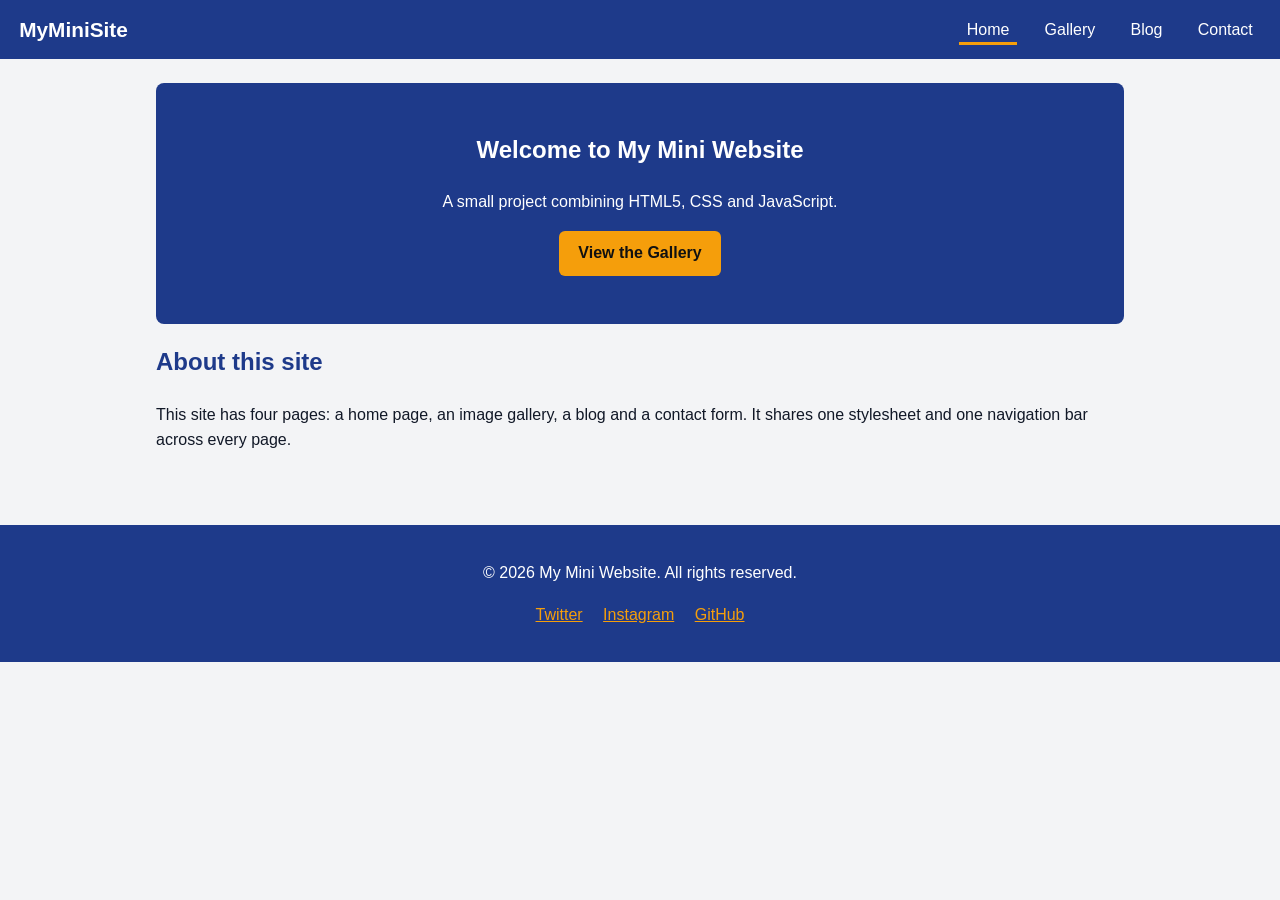
<file: index.html>
<!DOCTYPE html>
<html lang="en">
<head>
  <meta charset="UTF-8">
  <meta name="viewport" content="width=device-width, initial-scale=1">
  <title>Home | My Mini Website</title>
  <link rel="stylesheet" href="style.css">
</head>
<body>
  <nav class="navbar">
    <a class="logo" href="index.html">MyMiniSite</a>
    <button class="hamburger" id="menuToggle" aria-label="Toggle menu" aria-expanded="false">&#9776;</button>
    <ul class="nav-links" id="navLinks">
      <li><a href="index.html" class="active">Home</a></li>
      <li><a href="gallery.html">Gallery</a></li>
      <li><a href="blog.html">Blog</a></li>
      <li><a href="contact.html">Contact</a></li>
    </ul>
  </nav>
  <main>
    <section class="hero">
      <h1>Welcome to My Mini Website</h1>
      <p>A small project combining HTML5, CSS and JavaScript.</p>
      <a class="btn" href="gallery.html">View the Gallery</a>
    </section>
    <h2>About this site</h2>
    <p>This site has four pages: a home page, an image gallery, a blog and a contact form. It shares one stylesheet and one navigation bar across every page.</p>
  </main>
  <footer>
    <p>&copy; 2026 My Mini Website. All rights reserved.</p>
    <p><a href="https://twitter.com" target="_blank" rel="noopener">Twitter</a>
       <a href="https://instagram.com" target="_blank" rel="noopener">Instagram</a>
       <a href="https://github.com" target="_blank" rel="noopener">GitHub</a></p>
  </footer>
  <script src="script.js"></script>
</body>
</html>
</file>
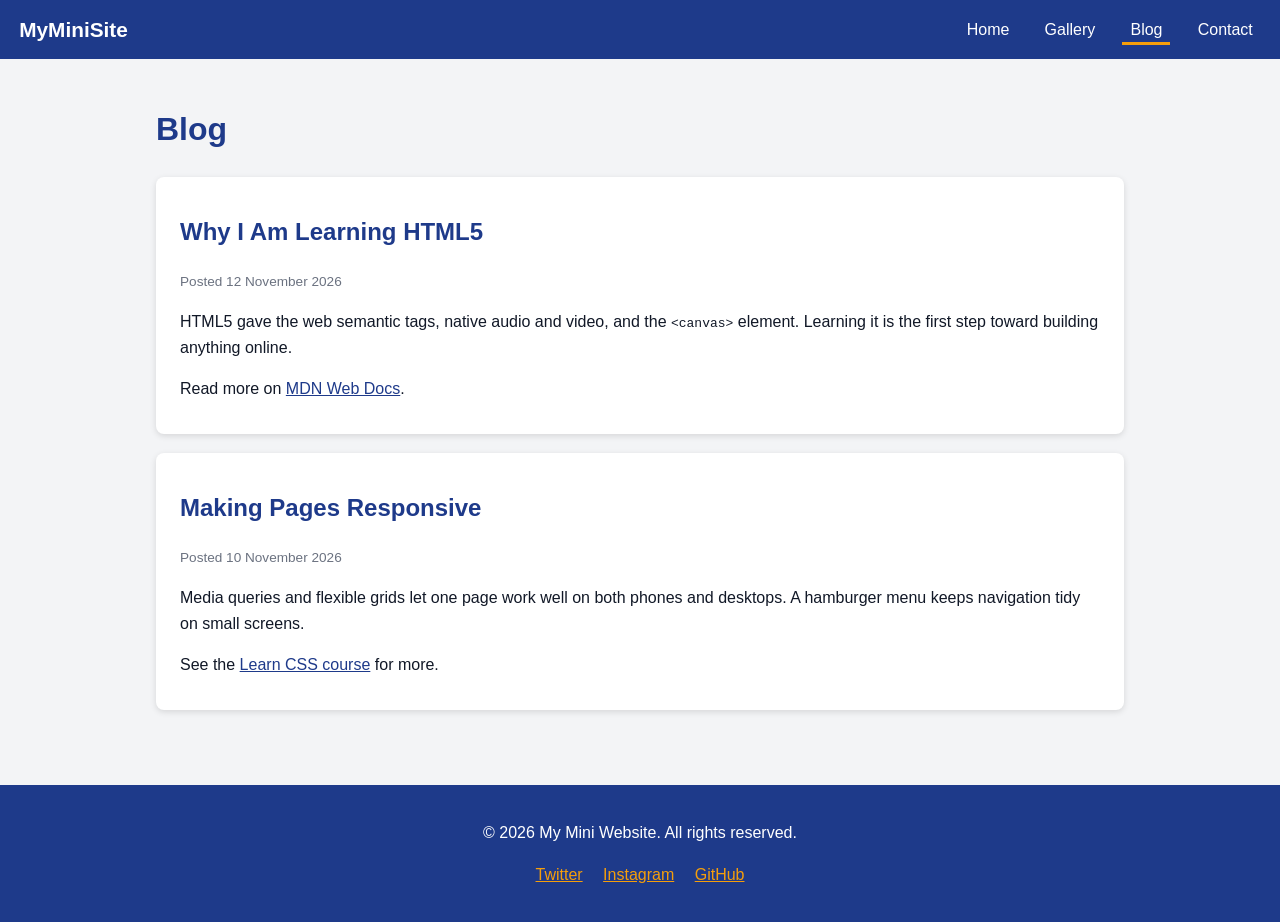
<file: blog.html>
<!DOCTYPE html>
<html lang="en">
<head>
  <meta charset="UTF-8">
  <meta name="viewport" content="width=device-width, initial-scale=1">
  <title>Blog | My Mini Website</title>
  <link rel="stylesheet" href="style.css">
</head>
<body>
  <nav class="navbar">
    <a class="logo" href="index.html">MyMiniSite</a>
    <button class="hamburger" id="menuToggle" aria-label="Toggle menu" aria-expanded="false">&#9776;</button>
    <ul class="nav-links" id="navLinks">
      <li><a href="index.html">Home</a></li>
      <li><a href="gallery.html">Gallery</a></li>
      <li><a href="blog.html" class="active">Blog</a></li>
      <li><a href="contact.html">Contact</a></li>
    </ul>
  </nav>
  <main>
    <h1>Blog</h1>
    <article class="post">
      <h2>Why I Am Learning HTML5</h2>
      <p class="meta">Posted 12 November 2026</p>
      <p>HTML5 gave the web semantic tags, native audio and video, and the <code>&lt;canvas&gt;</code> element. Learning it is the first step toward building anything online.</p>
      <p>Read more on <a href="https://developer.mozilla.org/en-US/docs/Web/HTML" target="_blank" rel="noopener">MDN Web Docs</a>.</p>
    </article>
    <article class="post">
      <h2>Making Pages Responsive</h2>
      <p class="meta">Posted 10 November 2026</p>
      <p>Media queries and flexible grids let one page work well on both phones and desktops. A hamburger menu keeps navigation tidy on small screens.</p>
      <p>See the <a href="https://web.dev/learn/css" target="_blank" rel="noopener">Learn CSS course</a> for more.</p>
    </article>
  </main>
  <footer>
    <p>&copy; 2026 My Mini Website. All rights reserved.</p>
    <p><a href="https://twitter.com" target="_blank" rel="noopener">Twitter</a>
       <a href="https://instagram.com" target="_blank" rel="noopener">Instagram</a>
       <a href="https://github.com" target="_blank" rel="noopener">GitHub</a></p>
  </footer>
  <script src="script.js"></script>
</body>
</html>
</file>
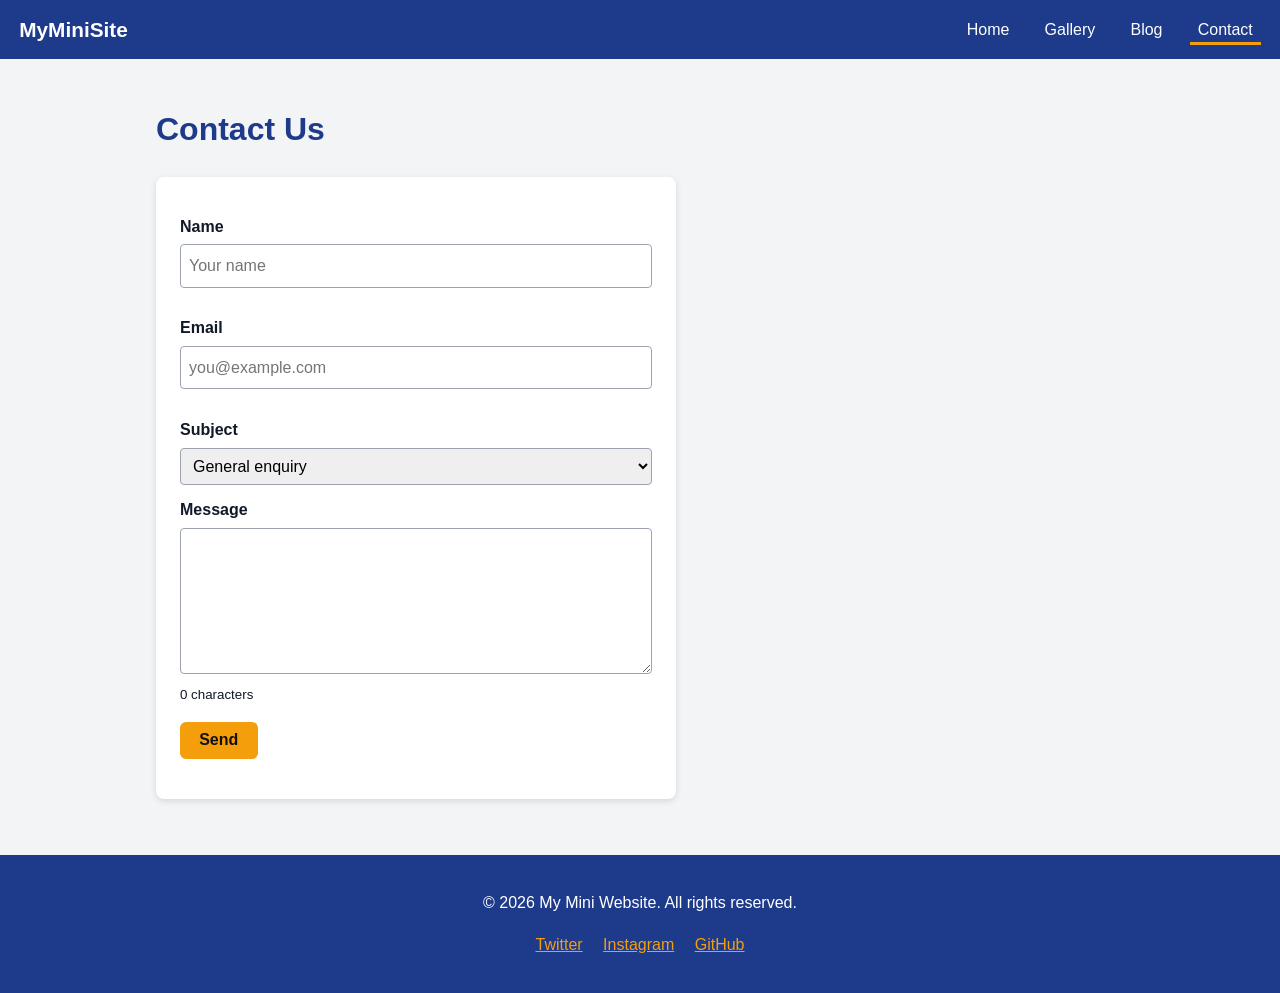
<file: contact.html>
<!DOCTYPE html>
<html lang="en">
<head>
  <meta charset="UTF-8">
  <meta name="viewport" content="width=device-width, initial-scale=1">
  <title>Contact | My Mini Website</title>
  <link rel="stylesheet" href="style.css">
</head>
<body>
  <nav class="navbar">
    <a class="logo" href="index.html">MyMiniSite</a>
    <button class="hamburger" id="menuToggle" aria-label="Toggle menu" aria-expanded="false">&#9776;</button>
    <ul class="nav-links" id="navLinks">
      <li><a href="index.html">Home</a></li>
      <li><a href="gallery.html">Gallery</a></li>
      <li><a href="blog.html">Blog</a></li>
      <li><a href="contact.html" class="active">Contact</a></li>
    </ul>
  </nav>
  <main>
    <h1>Contact Us</h1>
    <form id="contactForm" novalidate>
      <label for="name">Name</label>
      <input type="text" id="name" name="name" placeholder="Your name">
      <div class="error" id="nameErr"></div>
      <label for="email">Email</label>
      <input type="email" id="email" name="email" placeholder="you@example.com">
      <div class="error" id="emailErr"></div>
      <label for="subject">Subject</label>
      <select id="subject" name="subject"><option>General enquiry</option><option>Feedback</option><option>Collaboration</option></select>
      <label for="message">Message</label>
      <textarea id="message" name="message" rows="5"></textarea>
      <small id="charCount">0 characters</small>
      <div class="error" id="messageErr"></div>
      <button type="submit" class="btn">Send</button>
      <p id="formMessage" role="status"></p>
    </form>
  </main>
  <footer>
    <p>&copy; 2026 My Mini Website. All rights reserved.</p>
    <p><a href="https://twitter.com" target="_blank" rel="noopener">Twitter</a>
       <a href="https://instagram.com" target="_blank" rel="noopener">Instagram</a>
       <a href="https://github.com" target="_blank" rel="noopener">GitHub</a></p>
  </footer>
  <script src="script.js"></script>
</body>
</html>
</file>
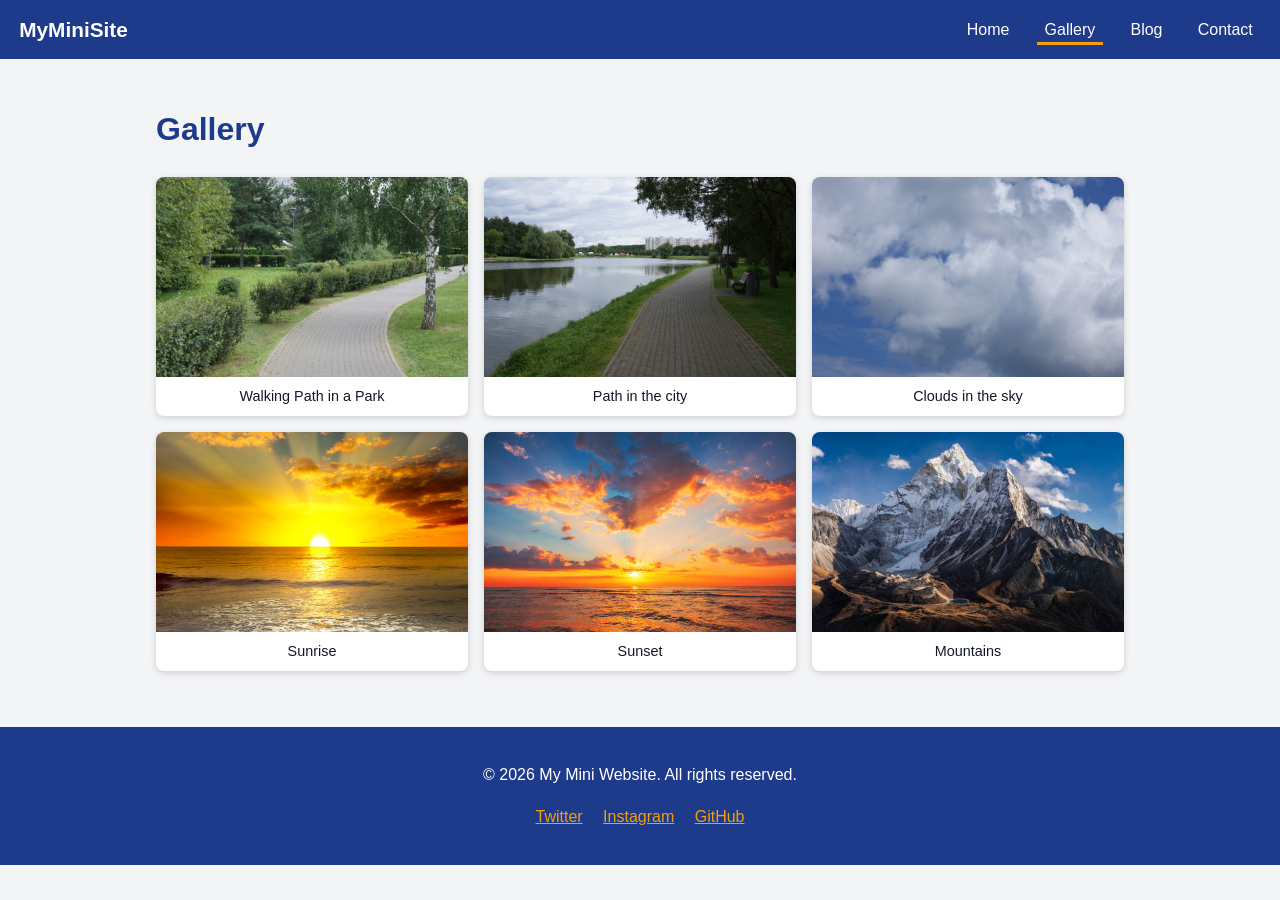
<file: gallery.html>
<!DOCTYPE html>
<html lang="en">
<head>
  <meta charset="UTF-8">
  <meta name="viewport" content="width=device-width, initial-scale=1">
  <title>Gallery | My Mini Website</title>
  <link rel="stylesheet" href="style.css">
</head>
<body>
  <nav class="navbar">
    <a class="logo" href="index.html">MyMiniSite</a>
    <button class="hamburger" id="menuToggle" aria-label="Toggle menu" aria-expanded="false">&#9776;</button>
    <ul class="nav-links" id="navLinks">
      <li><a href="index.html">Home</a></li>
      <li><a href="gallery.html" class="active">Gallery</a></li>
      <li><a href="blog.html">Blog</a></li>
      <li><a href="contact.html">Contact</a></li>
    </ul>
  </nav>
  <main>
    <h1>Gallery</h1>
    <div class="grid">
      <figure><img src="images/sample-birch-400x300.jpg" alt="A walking path in a park" loading="lazy"><figcaption>Walking Path in a Park</figcaption></figure>
      <figure><img src="images/sample-city-park-400x300.jpg" alt="A walking path along the river in the city" loading="lazy"><figcaption>Path in the city</figcaption></figure>
      <figure><img src="images/sample-clouds-400x300.jpg" alt="Clouds" loading="lazy"><figcaption>Clouds in the sky</figcaption></figure>
      <figure><img src="images/sample-sunrise.jpg" alt="Sunrise" loading="lazy"><figcaption>Sunrise</figcaption></figure>
      <figure><img src="images/sample-sunset.jpg" alt="Sunset" loading="lazy"><figcaption>Sunset</figcaption></figure>
      <figure><img src="images/sample-mountains.jfif" alt="Mountains" loading="lazy"><figcaption>Mountains</figcaption></figure>
      <!-- <figure><img src="https://picsum.photos/id/1015/600/400" alt="Landscape photo number 1015 from picsum.photos" loading="lazy"><figcaption>Photo 1015</figcaption></figure> -->
      <!-- <figure><img src="https://picsum.photos/id/1043/600/400" alt="Landscape photo number 1043 from picsum.photos" loading="lazy"><figcaption>Photo 1043</figcaption></figure> -->
      <!-- <figure><img src="https://picsum.photos/id/1018/600/400" alt="Landscape photo number 1018 from picsum.photos" loading="lazy"><figcaption>Photo 1018</figcaption></figure> -->
      <!-- <figure><img src="https://picsum.photos/id/1036/600/400" alt="Landscape photo number 1036 from picsum.photos" loading="lazy"><figcaption>Photo 1036</figcaption></figure> -->
      <!-- <figure><img src="https://picsum.photos/id/1039/600/400" alt="Landscape photo number 1039 from picsum.photos" loading="lazy"><figcaption>Photo 1039</figcaption></figure> -->
      <!-- <figure><img src="https://picsum.photos/id/1050/600/400" alt="Landscape photo number 1050 from picsum.photos" loading="lazy"><figcaption>Photo 1050</figcaption></figure> -->
    </div>
  </main>
  <footer>
    <p>&copy; 2026 My Mini Website. All rights reserved.</p>
    <p><a href="https://twitter.com" target="_blank" rel="noopener">Twitter</a>
       <a href="https://instagram.com" target="_blank" rel="noopener">Instagram</a>
       <a href="https://github.com" target="_blank" rel="noopener">GitHub</a></p>
  </footer>
  <script src="script.js"></script>
</body>
</html>
</file>
<file: style.css>
:root { --main:#1e3a8a; --accent:#f59e0b; --bg:#f3f4f6; --text:#111827; }
* { box-sizing: border-box; }
body { margin:0; font-family: Arial, sans-serif; background:var(--bg); color:var(--text); line-height:1.6; }
a { color:var(--main); }
.navbar { background:var(--main); display:flex; justify-content:space-between; align-items:center; padding:.8rem 1.2rem; position:relative; }
.logo { color:#fff; font-weight:bold; font-size:1.3rem; text-decoration:none; }
.nav-links { list-style:none; display:flex; gap:1.2rem; margin:0; padding:0; }
.nav-links a { color:#fff; text-decoration:none; padding:.3rem .5rem; border-bottom:3px solid transparent; }
.nav-links a:hover, .nav-links a.active { border-bottom-color:var(--accent); }
.hamburger { display:none; background:none; border:0; color:#fff; font-size:1.8rem; cursor:pointer; }
main { max-width:1000px; margin:auto; padding:1.5rem 1rem; }
h1, h2 { color:var(--main); }
.hero { background:var(--main); color:#fff; text-align:center; padding:3rem 1rem; border-radius:8px; }
.hero h1 { color:#fff; margin-top:0; }
.btn { display:inline-block; background:var(--accent); color:#111; padding:.6rem 1.2rem; border-radius:6px; text-decoration:none; font-weight:bold; border:0; cursor:pointer; font-size:1rem; }
.grid { display:grid; grid-template-columns:repeat(auto-fit, minmax(260px,1fr)); gap:1rem; }
.grid figure { margin:0; background:#fff; border-radius:8px; overflow:hidden; box-shadow:0 2px 6px rgba(0,0,0,.15); }
.grid img { width:100%; height:200px; object-fit:cover; display:block; }
figcaption { padding:.5rem; text-align:center; font-size:.9rem; }
.post { background:#fff; padding:1rem 1.5rem; border-radius:8px; margin-bottom:1.2rem; box-shadow:0 2px 6px rgba(0,0,0,.12); }
.post .meta { color:#6b7280; font-size:.85rem; }
form { background:#fff; padding:1.5rem; border-radius:8px; max-width:520px; box-shadow:0 2px 6px rgba(0,0,0,.12); }
label { display:block; margin-top:.8rem; font-weight:bold; }
input, textarea, select { width:100%; padding:.5rem; margin-top:.3rem; border:1px solid #9ca3af; border-radius:4px; font:inherit; }
.error { color:#b91c1c; font-size:.85rem; min-height:1.1em; }
#formMessage { margin-top:1rem; font-weight:bold; color:#047857; }
footer { background:var(--main); color:#fff; text-align:center; padding:1.2rem; margin-top:2rem; }
footer a { color:var(--accent); margin:0 .5rem; }
@media (max-width:700px) {
  .hamburger { display:block; }
  .nav-links { display:none; flex-direction:column; position:absolute; top:100%; left:0; right:0; background:var(--main); padding:.5rem 1.2rem 1rem; gap:.4rem; z-index:10; }
  .nav-links.open { display:flex; }
}
</file>
